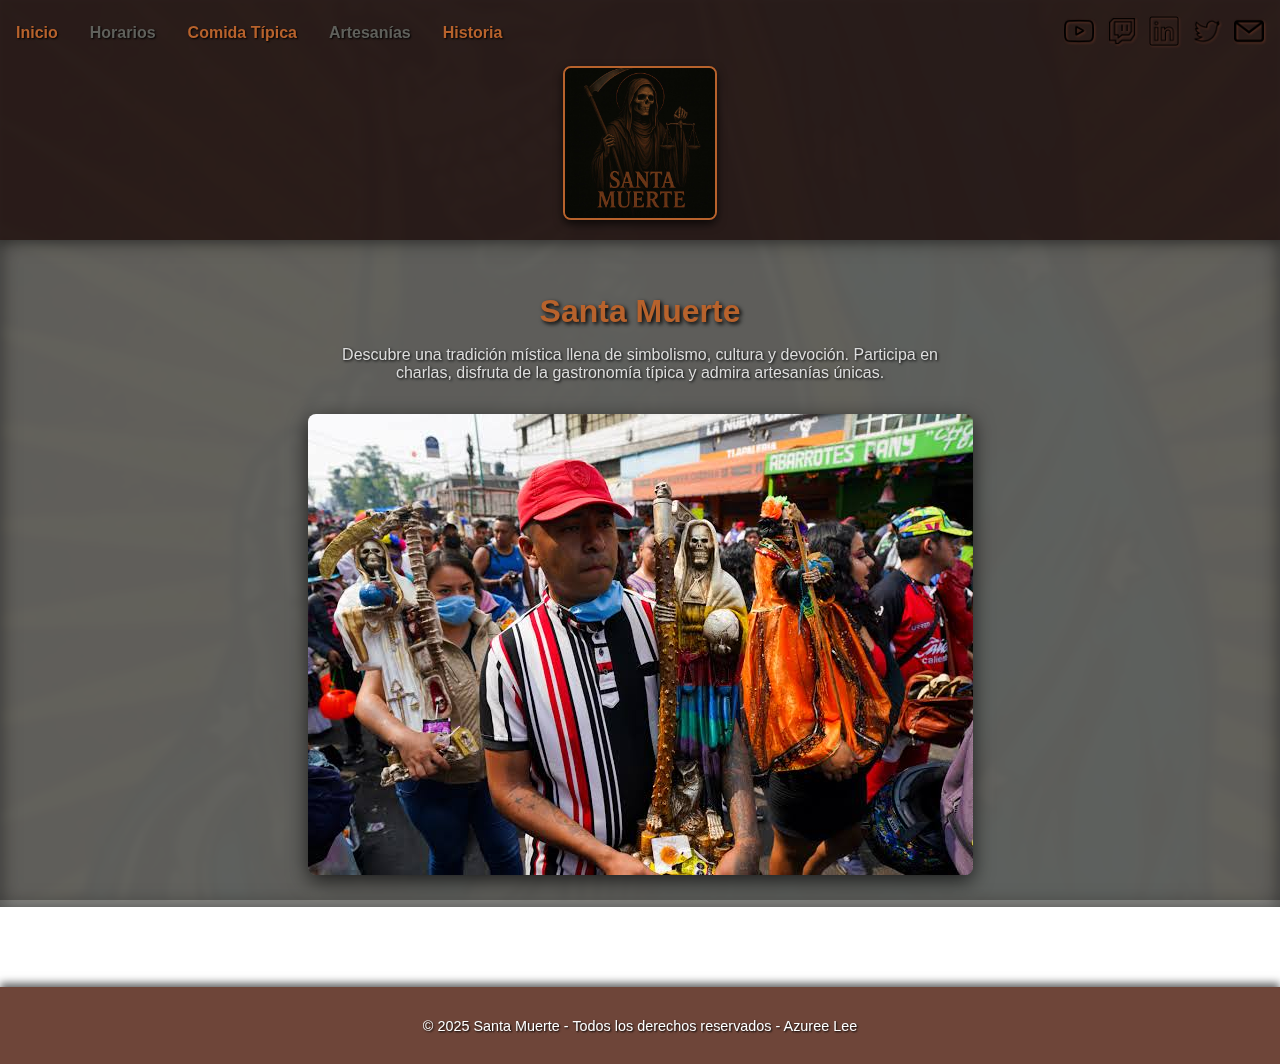
<file: index.html>
<!DOCTYPE html>
<html lang="es">
<head>
  <meta charset="UTF-8" />
  <meta name="viewport" content="width=device-width, initial-scale=1.0" />
  <title>La Santa Muerte</title>
  <link rel="stylesheet" href="styles.css" />
  <link rel="icon" href="./assets/icon.png">
</head>
<body class="body">
  <header class="header">
    <div class="header__top">
      <nav class="nav">
        <ul class="nav__list">
          <li class="nav__item"><a class="nav__link" href="index.html">Inicio</a></li>
          <li class="nav__item"><a class="nav__link" href="schedule.html">Horarios</a></li>
          <li class="nav__item"><a class="nav__link" href="food.html">Comida Típica</a></li>
          <li class="nav__item"><a class="nav__link" href="crafts.html">Artesanías</a></li>
          <li class="nav__item"><a class="nav__link" href="./pages/historia.html">Historia</a></li>
        </ul>
      </nav>
      <div class="header__socials">
        <a href="#"><img src="./assets/youtube.png" alt="Youtube"></a>
        <a href="#"><img src="./assets/twitch.png" alt="Twitch"></a>
        <a href="#"><img src="./assets/linkedin.png" alt="Linkedin"></a>
        <a href="#"><img src="./assets/twitter.png" alt="Twitter"></a>
        <a href="#"><img src="./assets/correo-electronico.png" alt="Correo"></a>
      </div>
    </div>
    <div class="header__logo">
      <img src="./assets/Logo.jpeg" alt="Santa Muerte">
    </div>
  </header>

  <main class="main">
    <section class="main__intro">
      <h1 class="main__title">Santa Muerte</h1>
      <p class="main__description">
        Descubre una tradición mística llena de simbolismo, cultura y devoción.
        Participa en charlas, disfruta de la gastronomía típica y admira artesanías únicas.
      </p>
      <img src="./assets/Celebracion.JPG" alt="Imagen del evento" class="main__image">
    </section>
  </main>

  <h1>hola, antony estuvo aqui</h1>

  <footer class="footer">
    <p class="footer__text">© 2025 Santa Muerte - Todos los derechos reservados - Azuree Lee</p>
  </footer>
</body>
</html>
</file>
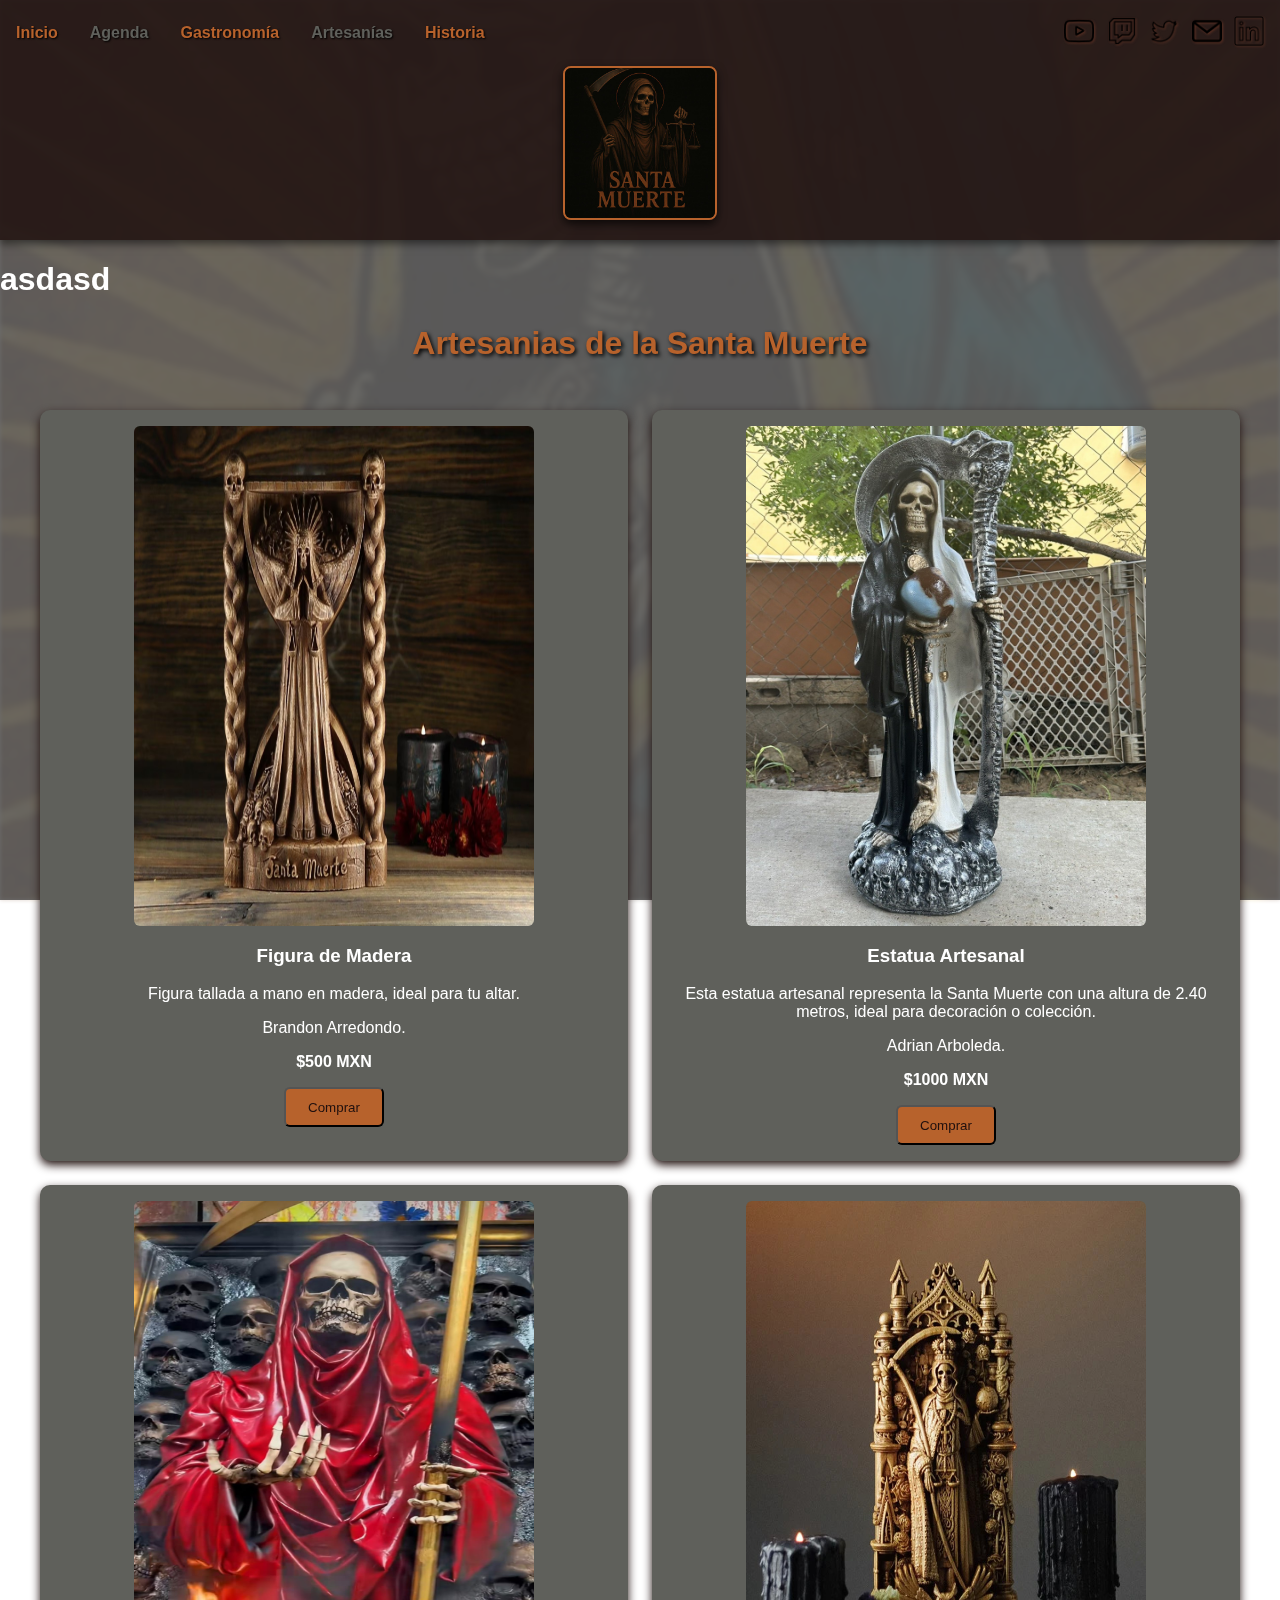
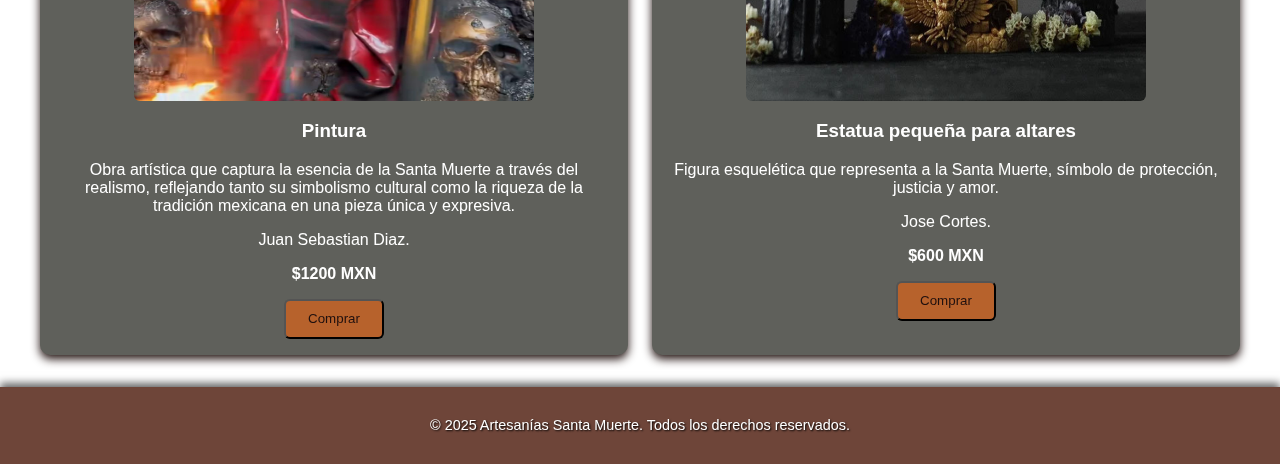
<file: pages/crafts.html>
<!DOCTYPE html>
<html lang="es">
<head>
    <meta charset="UTF-8" />
    <meta name="viewport" content="width=device-width, initial-scale=1" />
    <title>Artesanías de la Santa Muerte</title>
    <link rel="stylesheet" href="../styles.css" />
    <link rel="icon" href="../assets/icon.png" />
</head>
<body>
<header class="header">
    <div class="header__top">
      <nav>
        <ul class="nav__list">
          <li class="nav__item"><a href="../index.html" class="nav__link">Inicio</a></li>
          <li class="nav__item"><a href="schedule.html" class="nav__link">Agenda</a></li>
          <li class="nav__item"><a href="food.html" class="nav__link">Gastronomía</a></li>
          <li class="nav__item"><a href="./crafts.html" class="nav__link">Artesanías</a></li>
          <li class="nav__item"><a href="./historia.html" class="nav__link">Historia</a></li>
        </ul>
      </nav>
      <div class="header__socials">
        <a href="#"><img src="../assets/youtube.png" alt="YouTube" /></a>
        <a href="#"><img src="../assets/twitch.png" alt="Twitch" /></a>
        <a href="#"><img src="../assets/twitter.png" alt="Twitter" /></a>
        <a href="#"><img src="../assets/correo-electronico.png" alt="Email" /></a>
        <a href="#"><img src="../assets/linkedin.png" alt="LinkedIn" /></a>
      </div>
    </div>
    <div class="header__logo">
      <img src="../assets/Logo.jpeg" alt="Logo del evento" />
    </div>
</header>

<main>
  <h1>asdasd</h1>
  <h2 class="main__title">Artesanias de la Santa Muerte</h2>
  <section class="gallery">

    <div class="item">
      <img src="../assets/1.jpeg" alt="Figura de Santa Muerte tallada en madera" />
      <h3>Figura de Madera</h3>
      <p>Figura tallada a mano en madera, ideal para tu altar.</p>
      <p>Brandon Arredondo.</p>
      <p><strong>$500 MXN</strong></p>
      <button type="button">Comprar</button>
    </div>
    <div class="item">
      <img src="../assets/estatua.jpg" alt="Estatua artesanal de Santa Muerte" />
      <h3>Estatua Artesanal</h3>
      <p>Esta estatua artesanal representa la Santa Muerte con una altura de 2.40 metros, ideal para decoración o colección.</p>
      <p>Adrian Arboleda.</p>
      <p><strong>$1000 MXN</strong></p>
      <button type="button">Comprar</button>
    </div>
    <div class="item">
      <img src="../assets/pintura.jpeg" alt="Pintura de la Santa Muerte" />
      <h3>Pintura </h3>
      <p>Obra artística que captura la esencia de la Santa Muerte a través del realismo, reflejando tanto su simbolismo cultural como la riqueza de la tradición mexicana en una pieza única y expresiva.</p>
      <p>Juan Sebastian Diaz.</p>
      <p><strong>$1200 MXN</strong></p> 
      <button type="button">Comprar</button>
    </div>
    <div class="item">  
      <img src="../assets/2.jpeg" alt="Estatuilla" />
      <h3>Estatua pequeña para altares</h3>
      <p>Figura esquelética que representa a la Santa Muerte, símbolo de protección, justicia y amor.</p>
      <p>Jose Cortes.</p>
      <p><strong>$600 MXN</strong></p> 
      <button type="button">Comprar</button>
    </div>
  </section>
</main>

<footer class="footer">
  <p class="footer__text">© 2025 Artesanías Santa Muerte. Todos los derechos reservados.</p>
</footer>

</body>
</html>
</file>
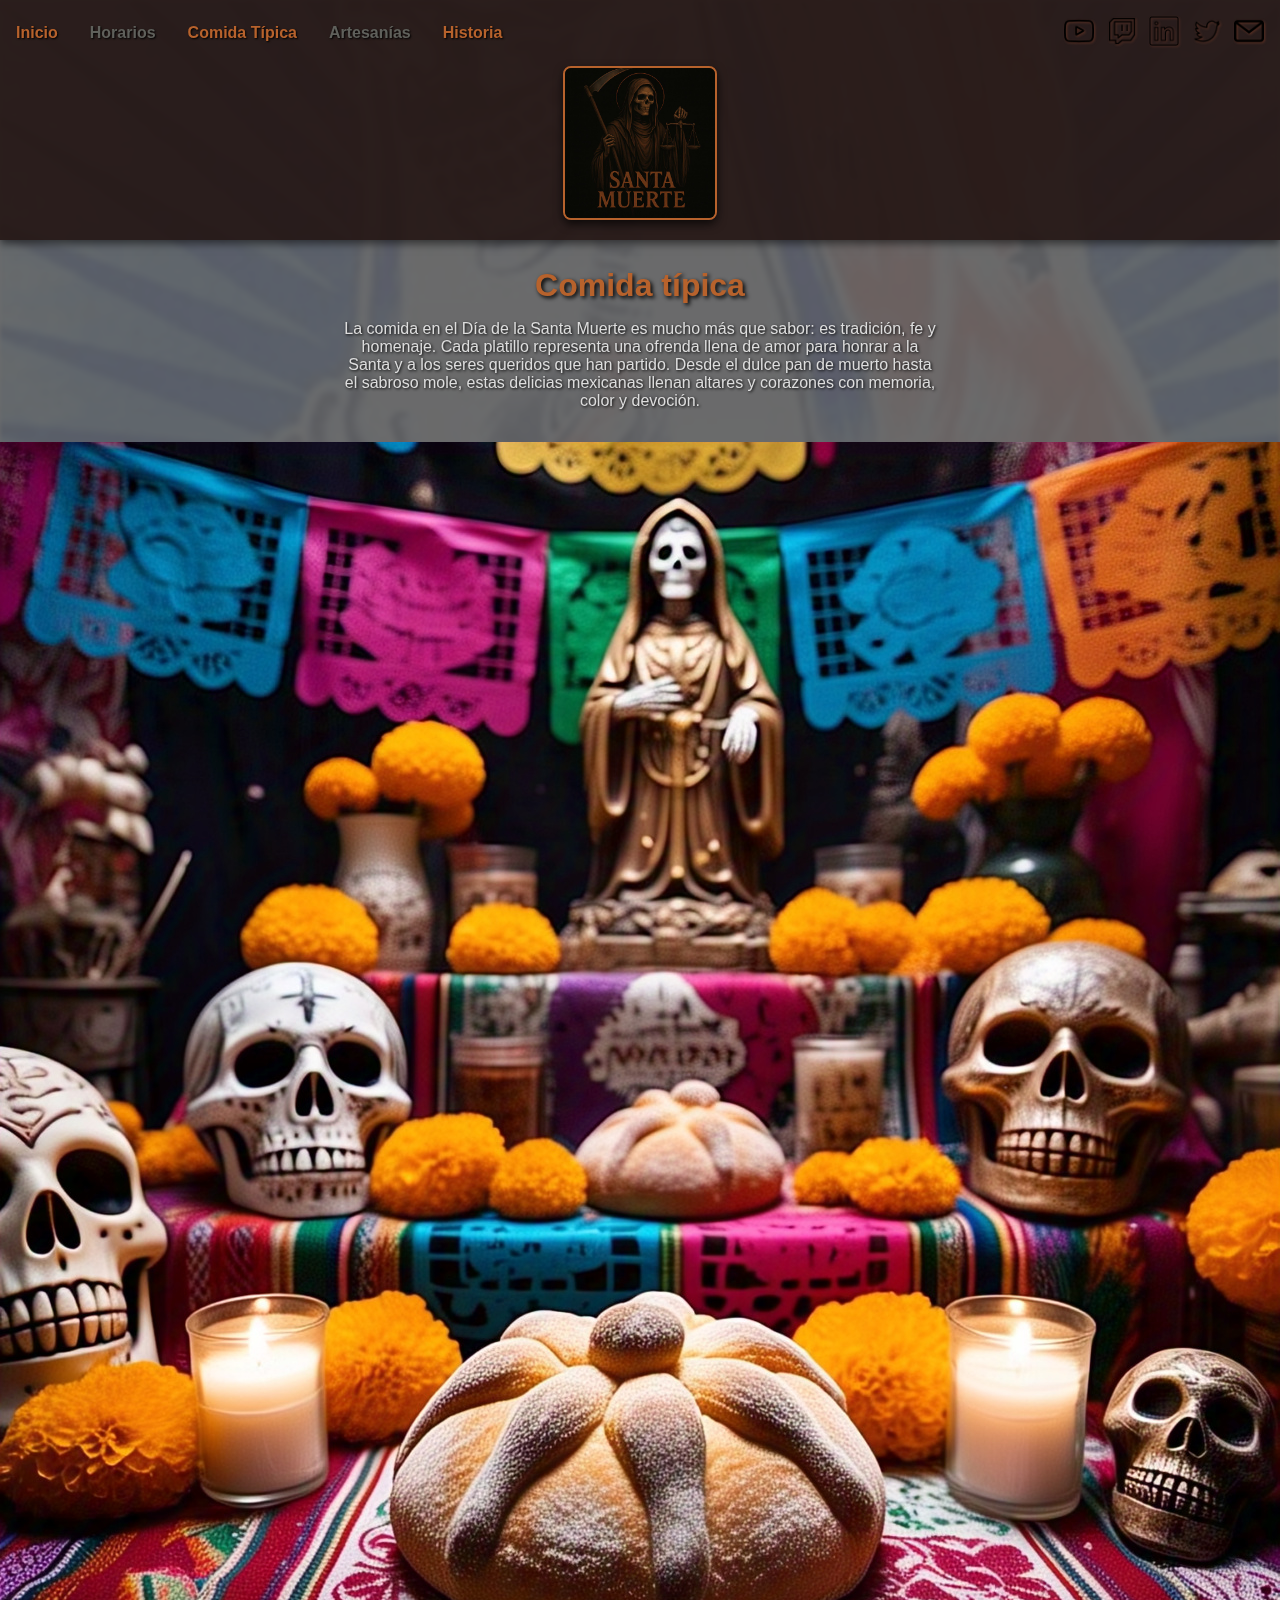
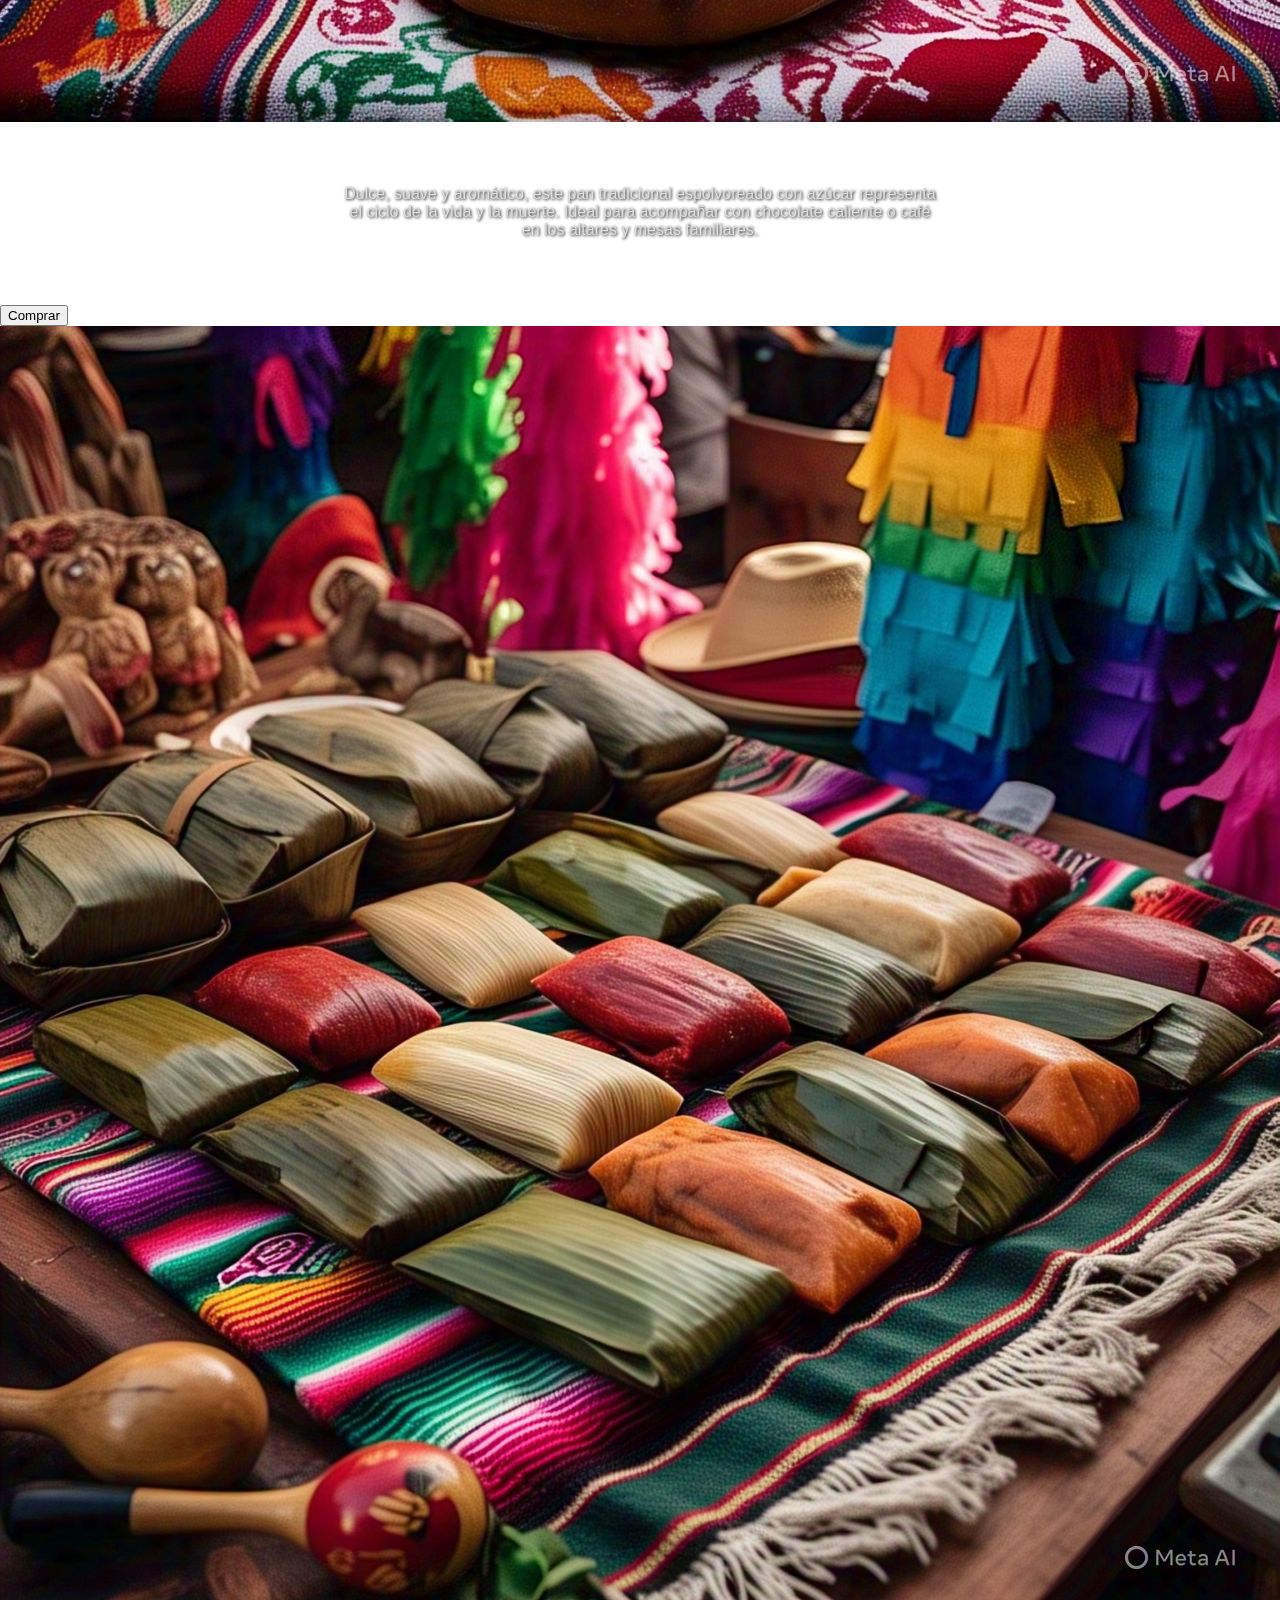
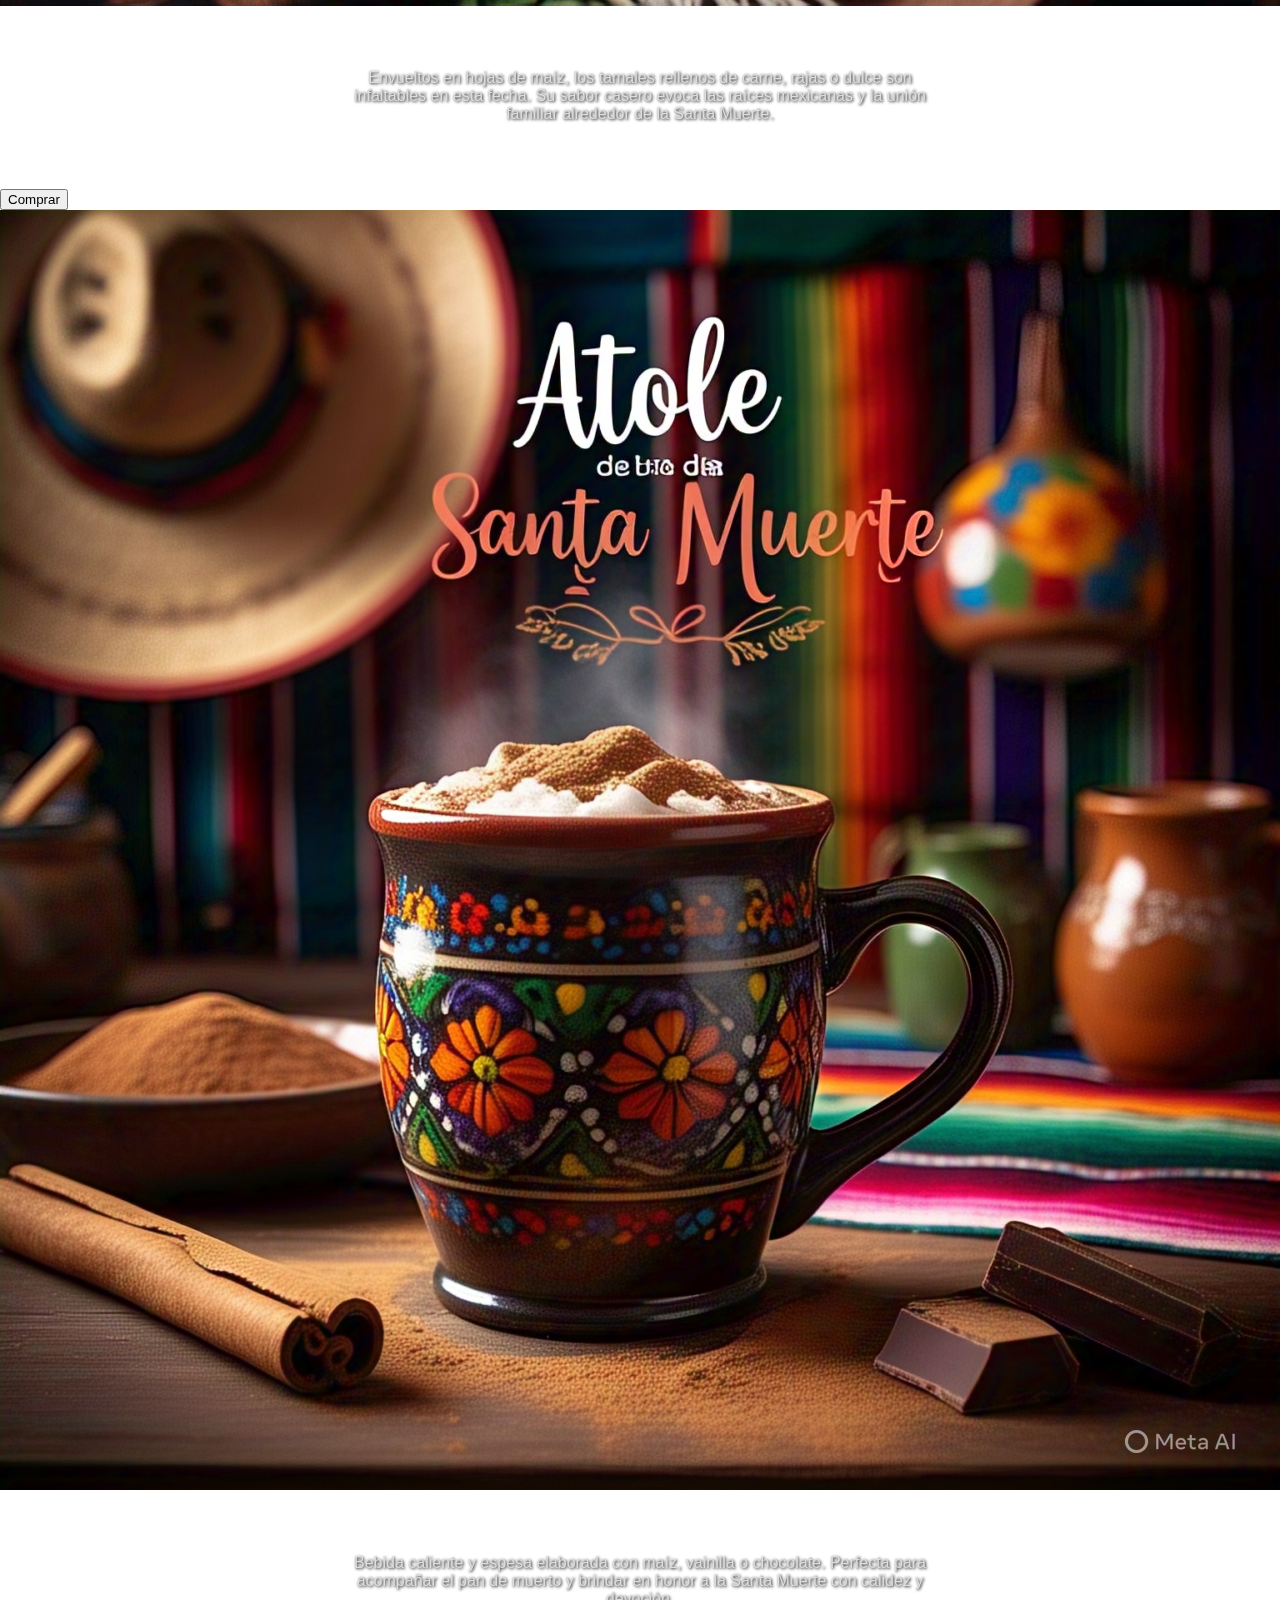
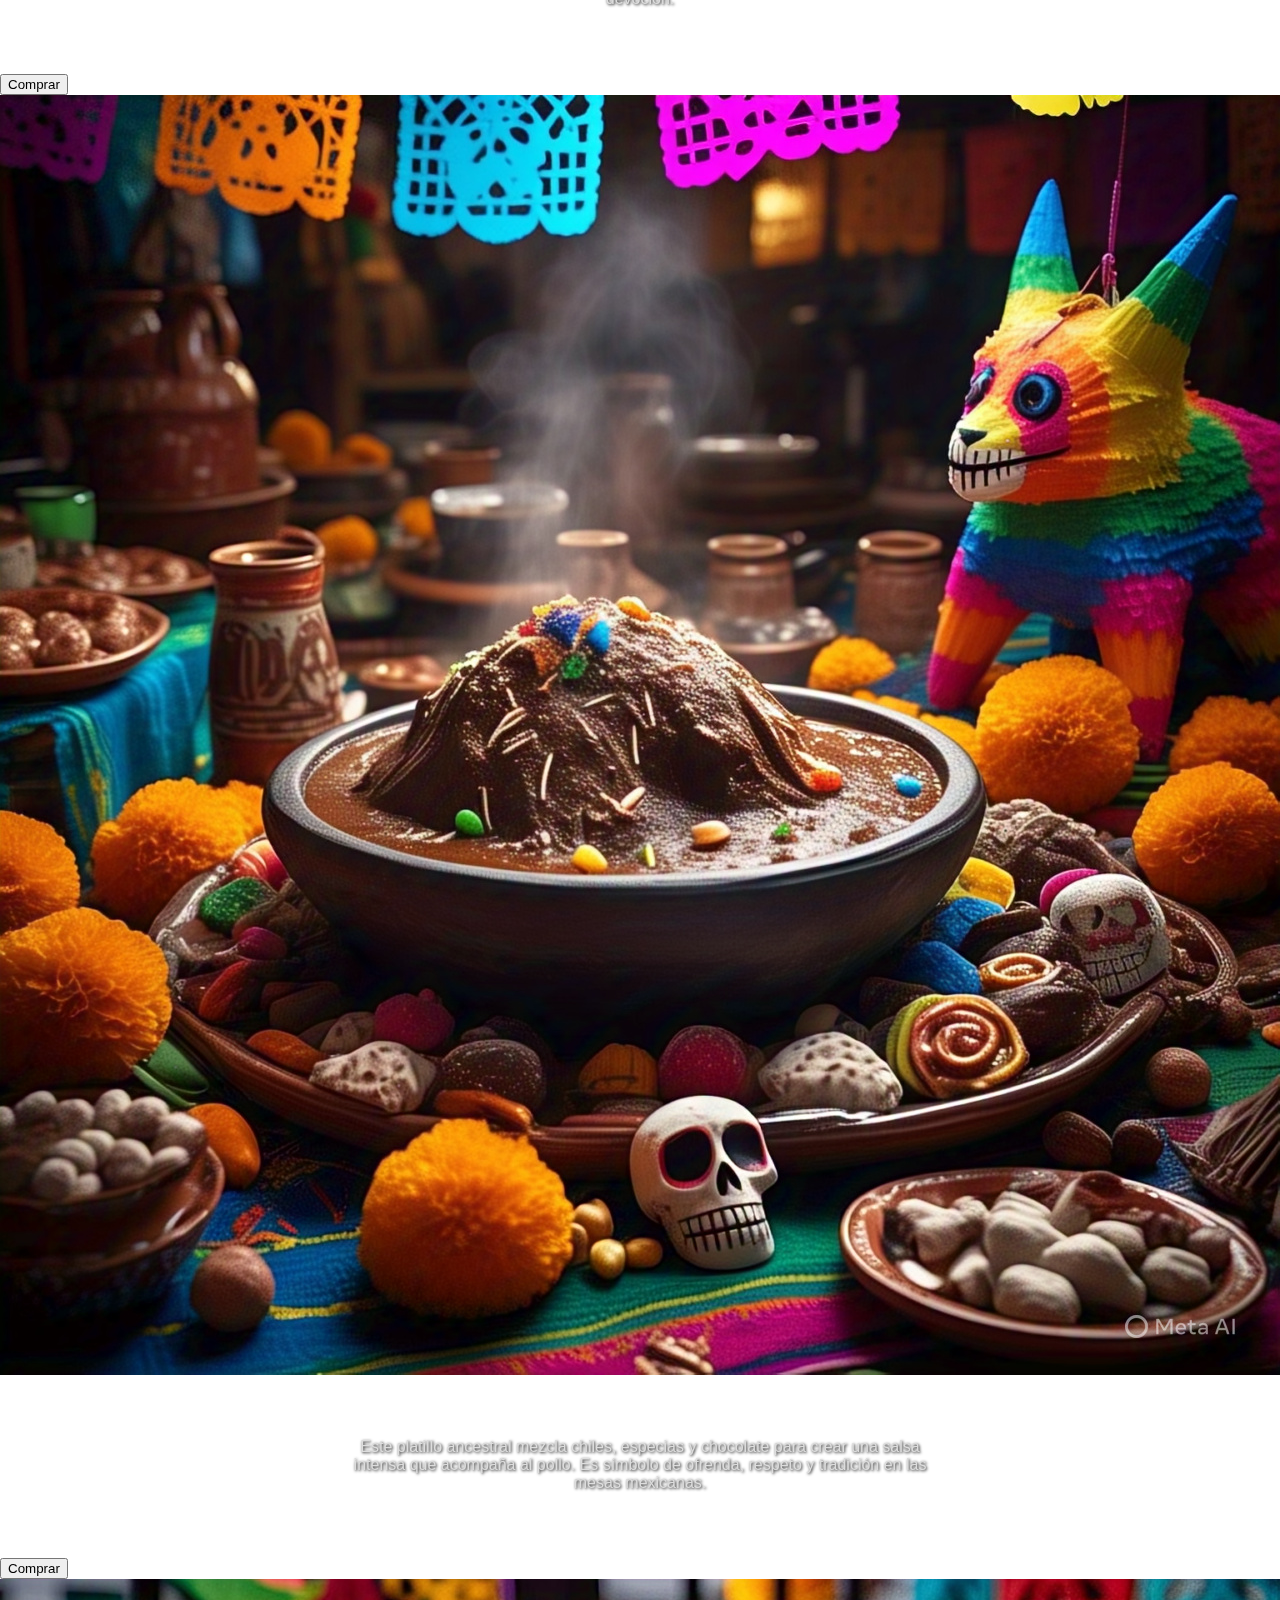
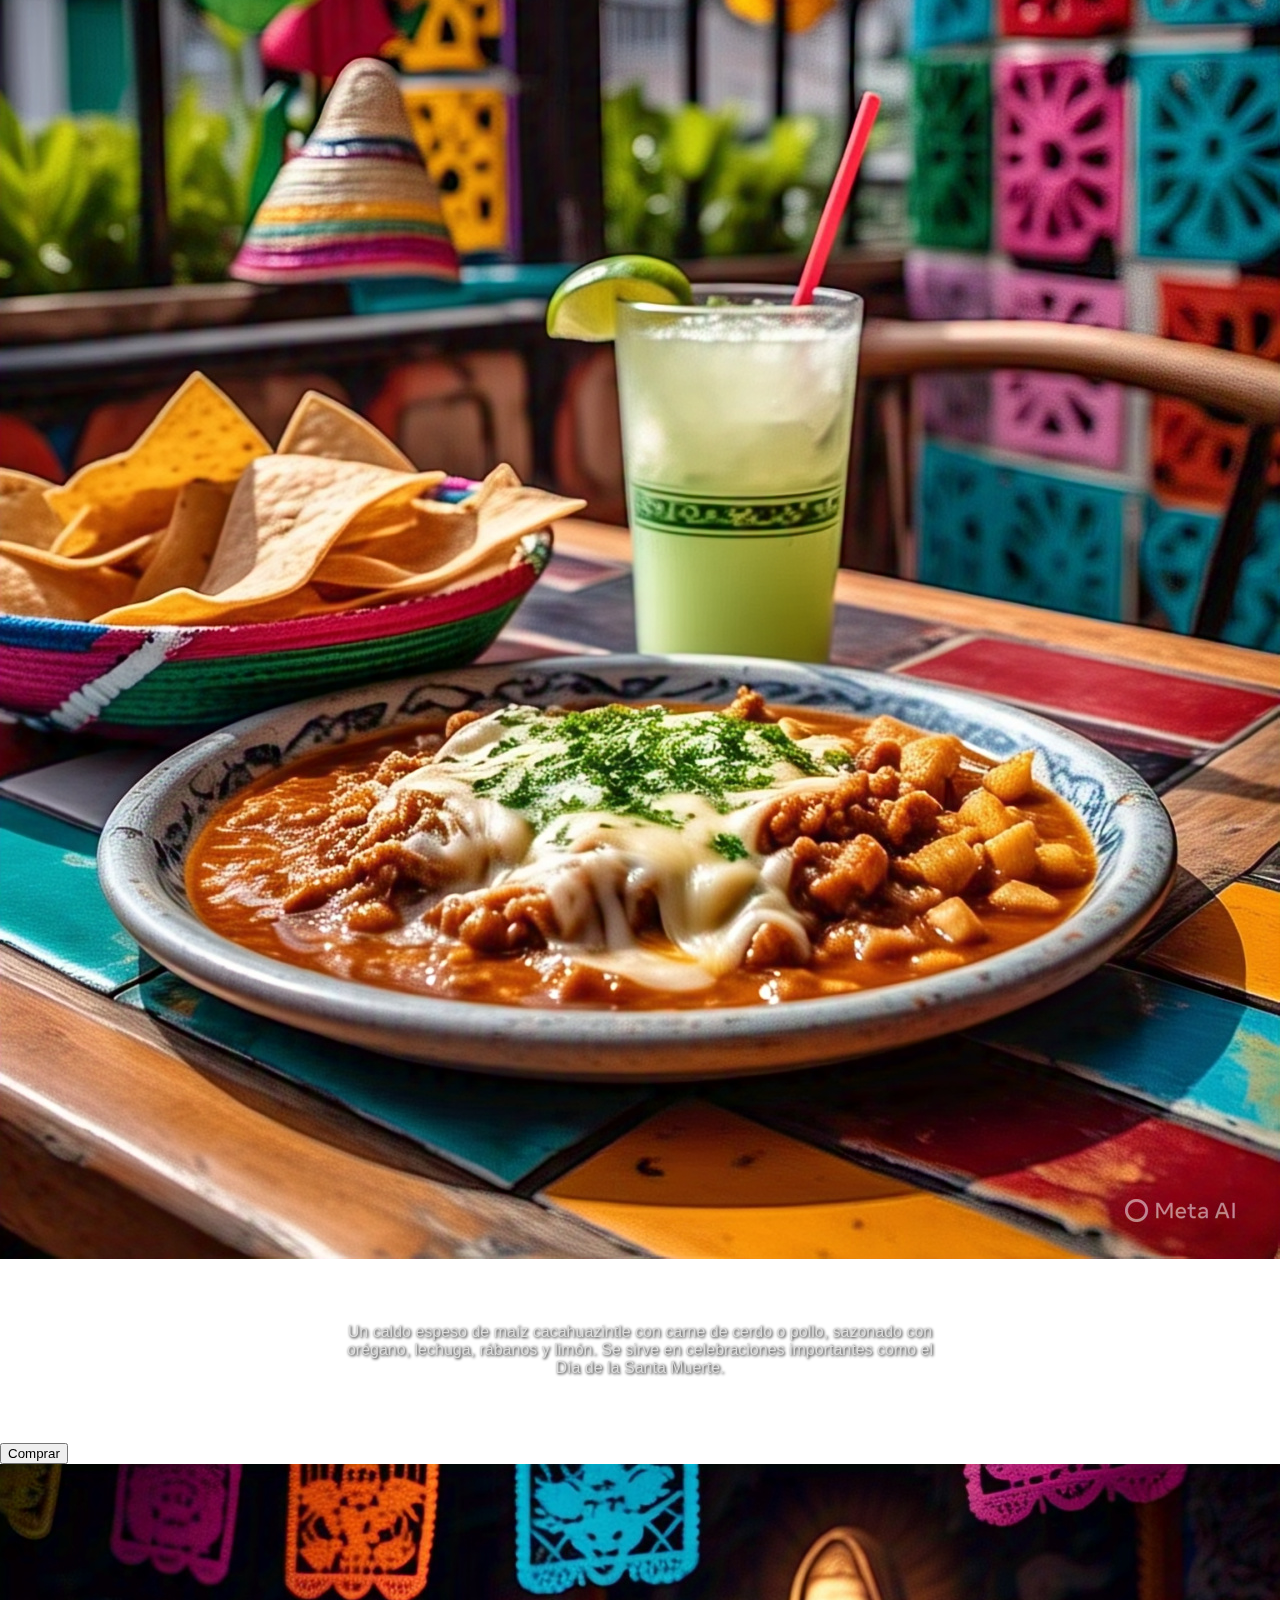
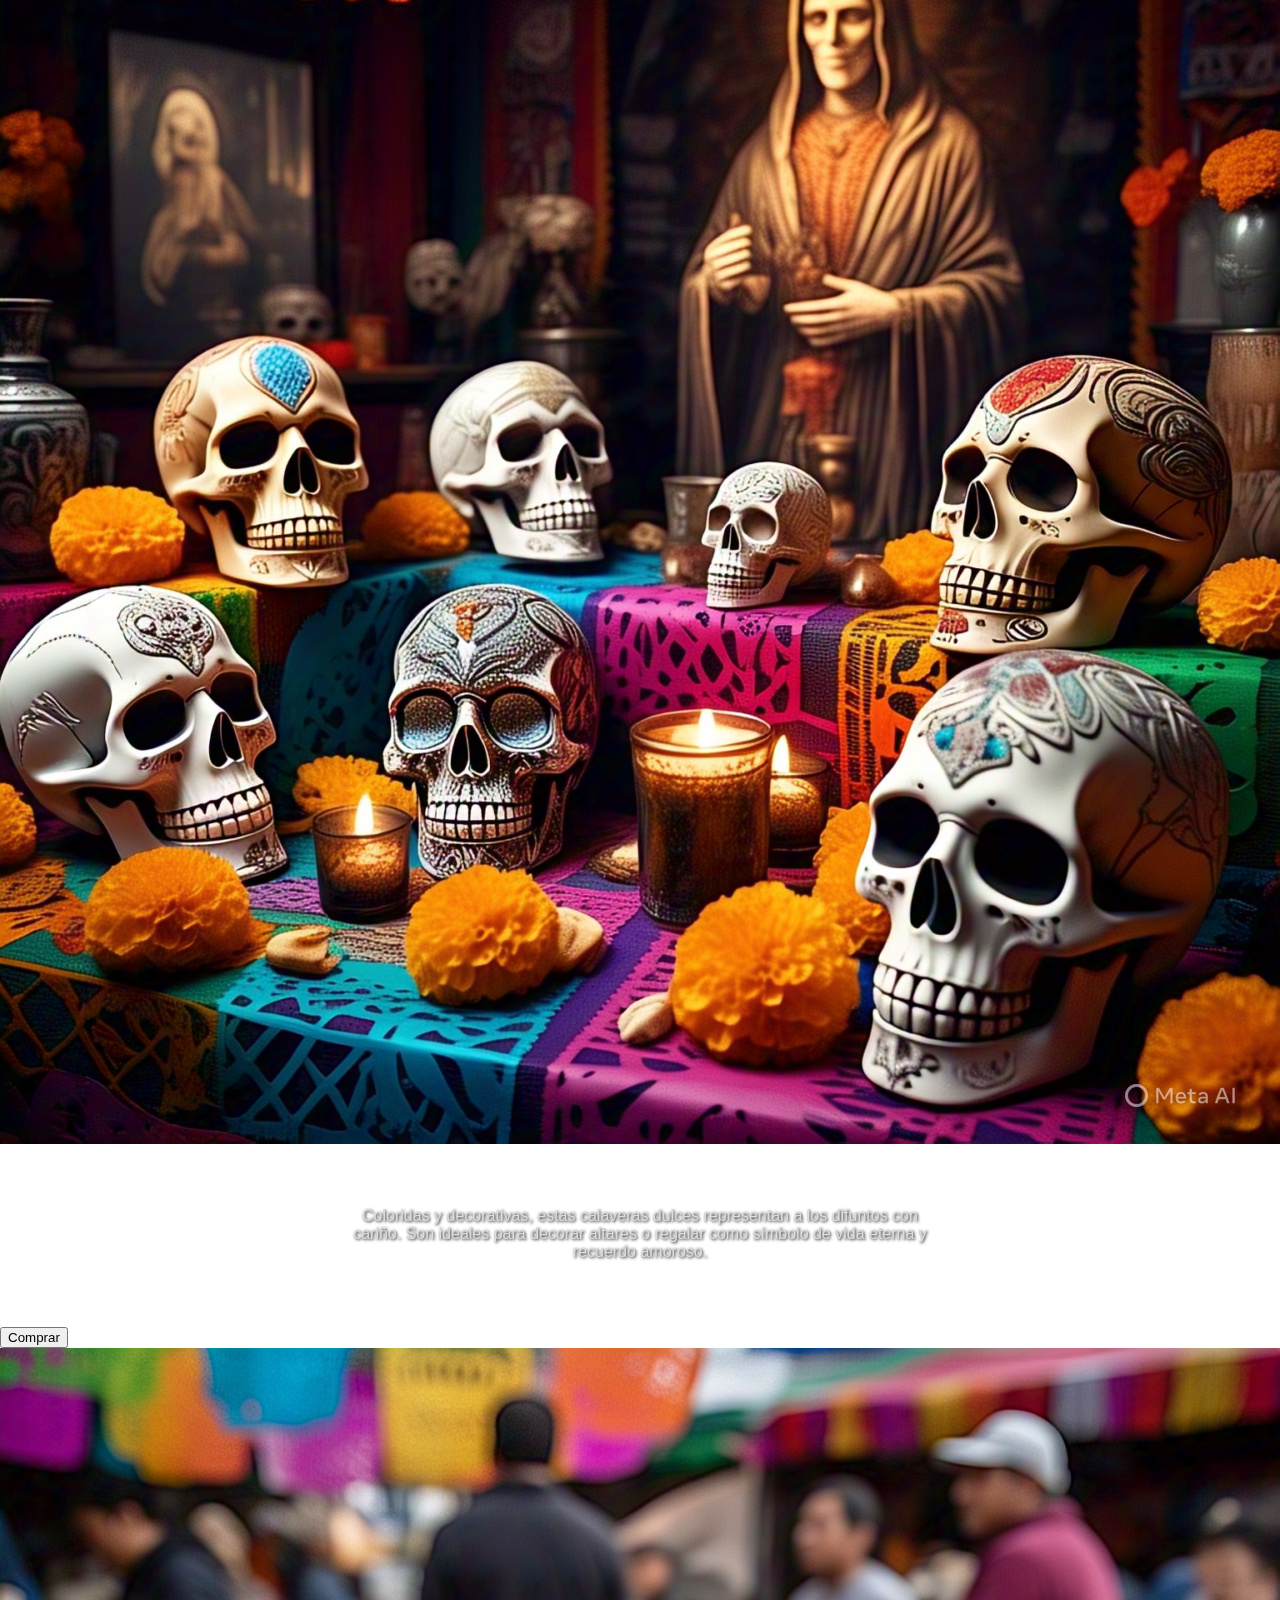
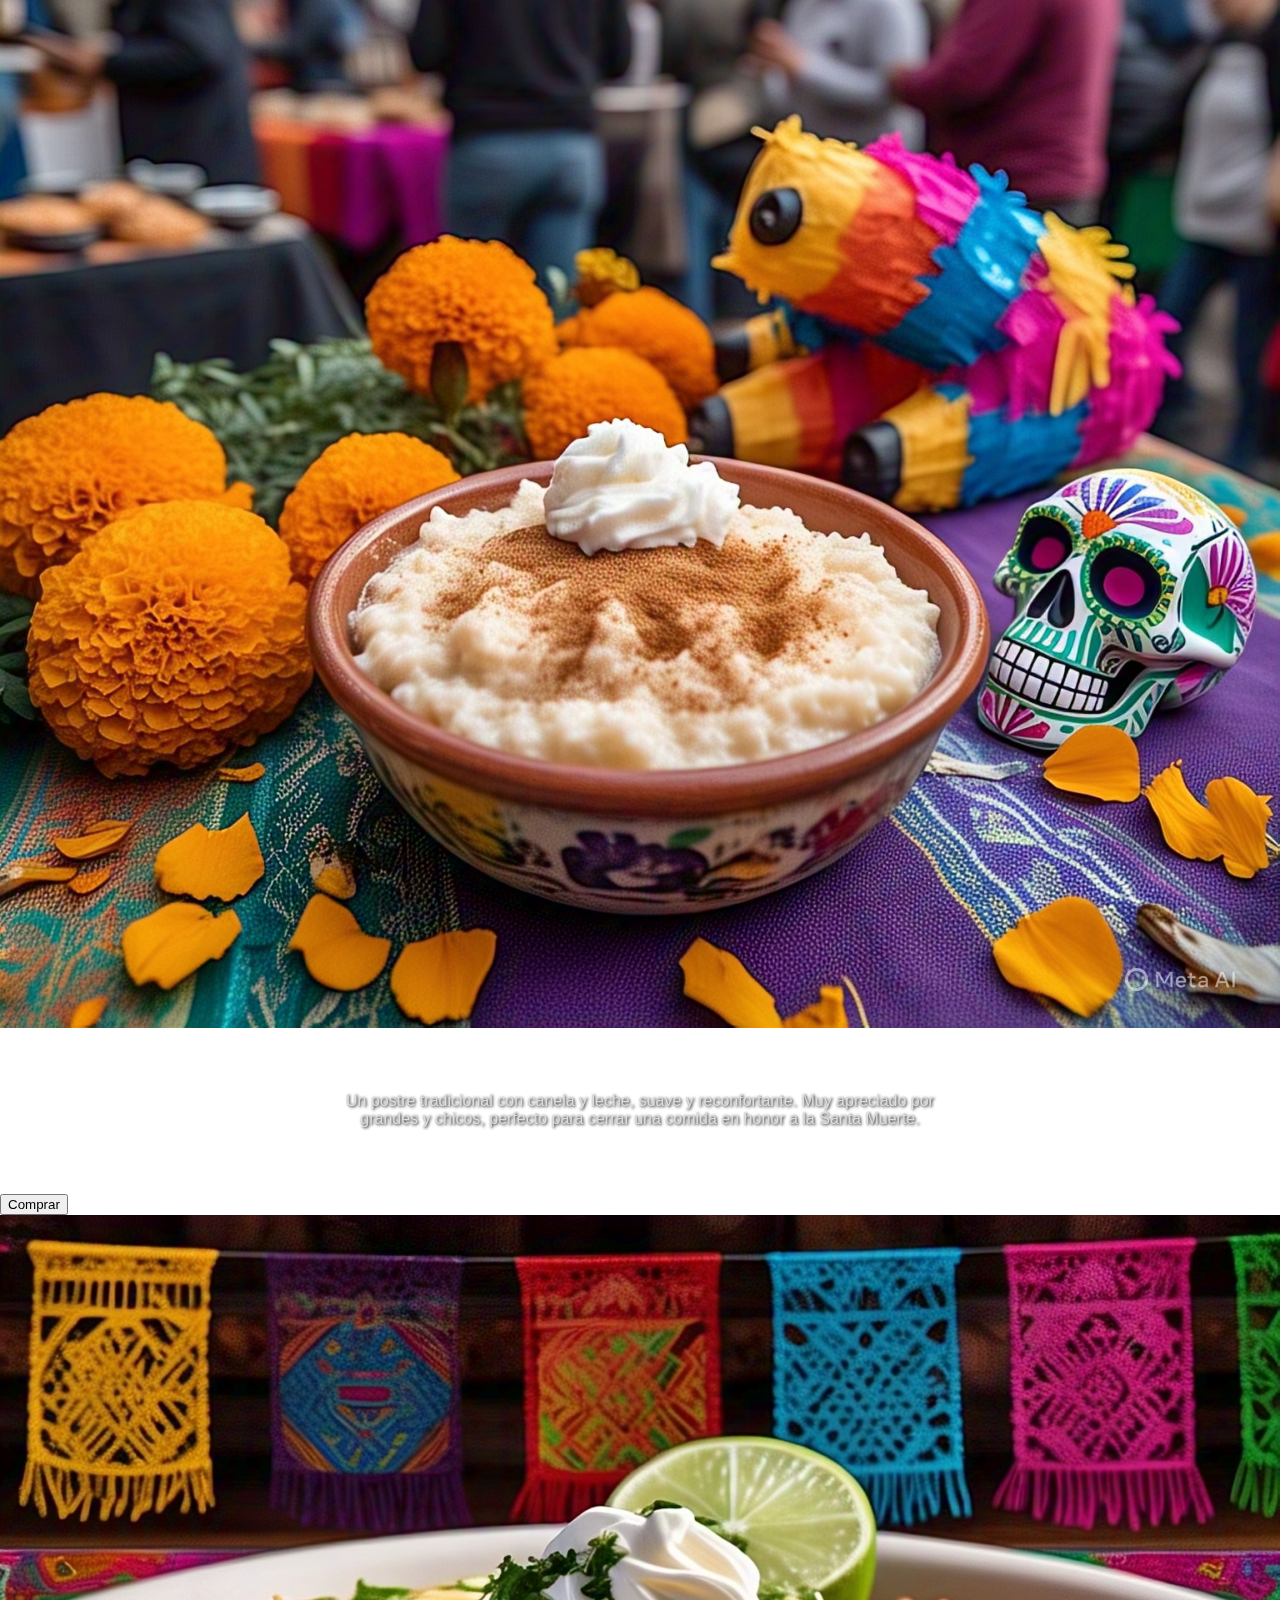
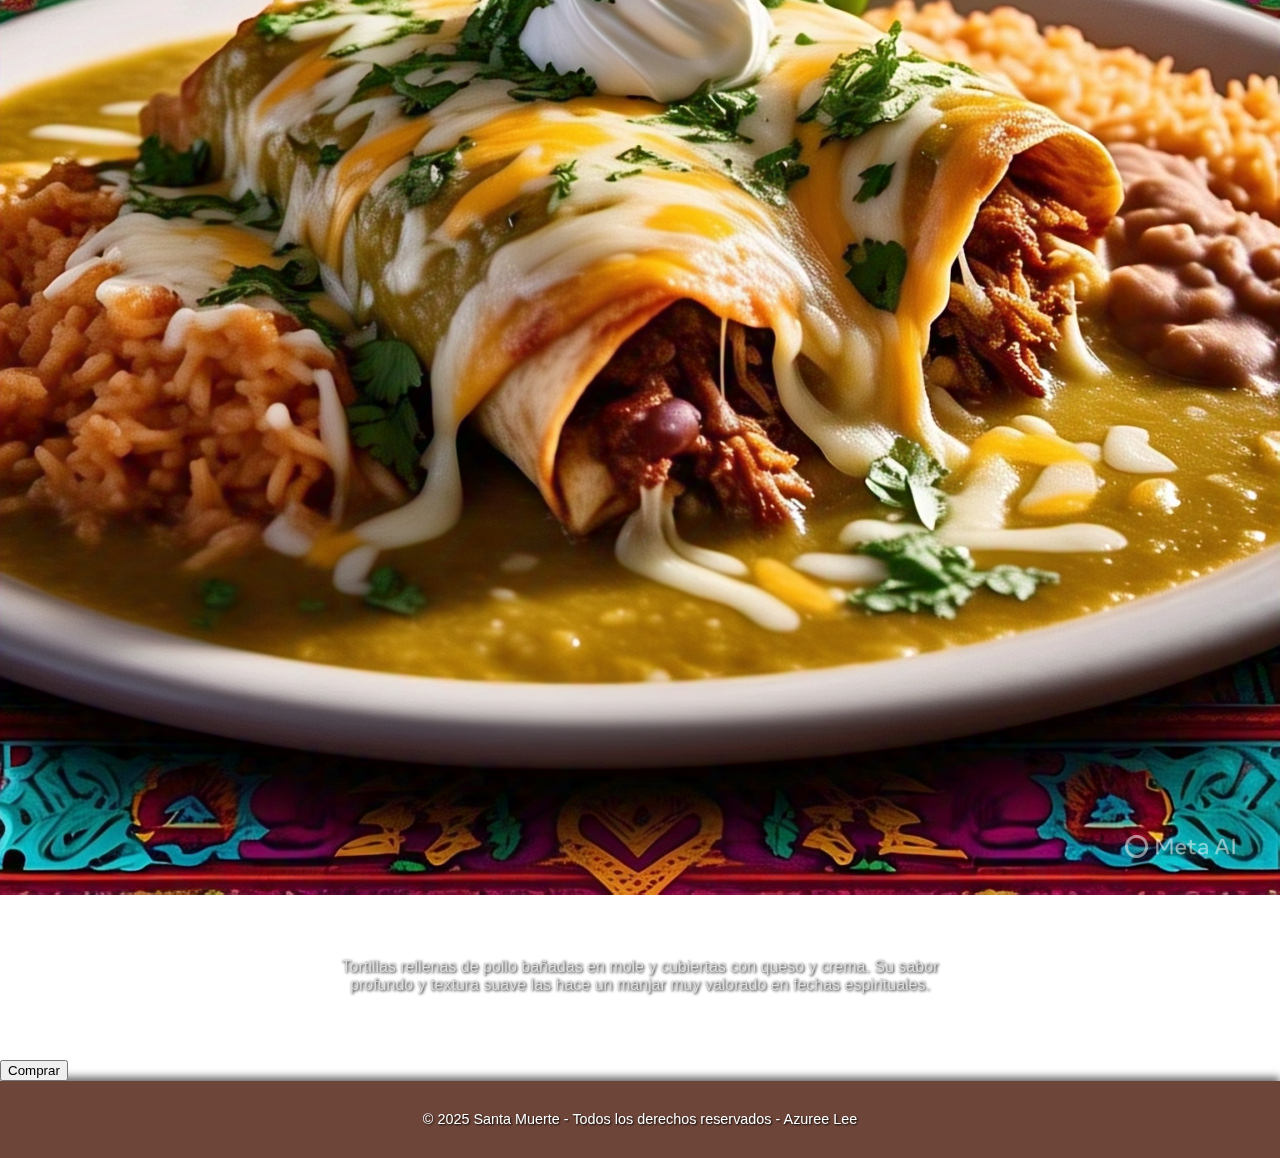
<file: pages/food.html>
<!DOCTYPE html>
<html lang="es">
  <head>
    <meta charset="UTF-8" />
    <meta name="viewport" content="width=device-width, initial-scale=1.0" />
    <title>Comida Típica</title>
    <link rel="stylesheet" href="../styles.css" />
    <link rel="icon" href="../assets/icon.png" />
  </head>
  <body class="body">
    <header class="header">
      <div class="header__top">
        <nav class="nav">
          <ul class="nav__list">
            <li class="nav__item"><a class="nav__link" href="../index.html">Inicio</a></li>
            <li class="nav__item"><a class="nav__link" href="./schedule.html">Horarios</a></li>
            <li class="nav__item"><a class="nav__link" href="./food.html">Comida Típica</a></li>
            <li class="nav__item"><a class="nav__link" href="./crafts.html">Artesanías</a></li>
            <li class="nav__item"><a class="nav__link" href="./historia.html">Historia</a></li>
          </ul>
        </nav>
        <div class="header__socials">
          <a href="#"><img src="../assets/youtube.png" alt="Youtube" /></a>
          <a href="#"><img src="../assets/twitch.png" alt="Twitch" /></a>
          <a href="#"><img src="../assets/linkedin.png" alt="Linkedin" /></a>
          <a href="#"><img src="../assets/twitter.png" alt="Twitter" /></a>
          <a href="#"><img src="../assets/correo-electronico.png" alt="Correo" /></a>
        </div>
      </div>
      <div class="header__logo">
        <img src="../assets/Logo.jpeg" alt="Santa Muerte" />
      </div>
    </header>

    <main>
        <h2 class="main__title">Comida típica</h2>
        <p class="main__description">La comida en el Día de la Santa Muerte es mucho más que sabor: es tradición, fe y homenaje. Cada platillo representa una ofrenda llena de amor para honrar a la Santa y a los seres queridos que han partido. Desde el dulce pan de muerto hasta el sabroso mole, estas delicias mexicanas llenan altares y corazones con memoria, color y devoción.</p>
        
        <section class="food">
            <div class="food_card">
                <img class="card_img" src="../assets/img_food/pan_de_muerto.jpeg" alt="imagen Pan de muerto del dia de la santa muerte">
                <h3>Pan de muerto</h3>
                <p class="main__description --item">Dulce, suave y aromático, este pan tradicional espolvoreado con azúcar representa el ciclo de la vida y la muerte. Ideal para acompañar con chocolate caliente o café en los altares y mesas familiares.</p>
                <p class="main_precio" >$20 MXN</p>
                <button class="main_boton">Comprar</button>
            </div>
            <div class="food_card">
                <img class="card_img" src="../assets/img_food/tamales.jpeg" alt="imagen de Tamales del dia de la santa muerte">
                <h3>Tamales</h3>
                <p class="main__description --item">Envueltos en hojas de maíz, los tamales rellenos de carne, rajas o dulce son infaltables en esta fecha. Su sabor casero evoca las raíces mexicanas y la unión familiar alrededor de la Santa Muerte.</p>
                <p class="main_precio" >$10 MXN</p>
                <button class="main_boton" >Comprar</button>
            </div>
            <div class="food_card">
                <img class="card_img" src="../assets/img_food/atole.jpeg" alt="imagen de Atole del dia de la santa muerte">
                <h3>Atole</h3>
                <p class="main__description --item">Bebida caliente y espesa elaborada con maíz, vainilla o chocolate. Perfecta para acompañar el pan de muerto y brindar en honor a la Santa Muerte con calidez y devoción.</p>
                <p class="main_precio" >$15 MXN</p>
                <button class="main_boton">Comprar</button>
            </div>
            <div class="food_card">
                <img class="card_img" src="../assets/img_food/mole.jpeg" alt="imagen del Mole del dia de la santa muerte">
                <h3>Mole</h3>
                <p class="main__description --item">Este platillo ancestral mezcla chiles, especias y chocolate para crear una salsa intensa que acompaña al pollo. Es símbolo de ofrenda, respeto y tradición en las mesas mexicanas.</p>
                <p class="main_precio" >$140 MXN</p>
                <button class="main_boton" >Comprar</button>
            </div>
            <div class="food_card">
                <img class="card_img" src="../assets/img_food/pazole.jpeg" alt="imagen de Pazole del dia de la santa muerte">
                <h3>Pozole</h3>
                <p class="main__description --item">Un caldo espeso de maíz cacahuazintle con carne de cerdo o pollo, sazonado con orégano, lechuga, rábanos y limón. Se sirve en celebraciones importantes como el Día de la Santa Muerte.</p>
                <p class="main_precio" >$140 MXN</p>
                <button class="main_boton">Comprar</button>
            </div>
            <div class="food_card">
                <img class="card_img" src="../assets/img_food/calaveritas_azucar.jpeg" alt="imagen de Calaveritas de azucar del dia de la santa muerte">
                <h3>Calaveritas de azúcar</h3>
                <p class="main__description --item">Coloridas y decorativas, estas calaveras dulces representan a los difuntos con cariño. Son ideales para decorar altares o regalar como símbolo de vida eterna y recuerdo amoroso.</p>
                <p class="main_precio" >$20 MXN</p>
                <button class="main_boton" >Comprar</button>
            </div>
            <div class="food_card">
                <img class="card_img" src="../assets/img_food/arroz_con_leche.jpeg" alt="imagen de Arroz con leche del dia de la santa muerte">
                <h3>Arroz con leche</h3>
                <p class="main__description --item">Un postre tradicional con canela y leche, suave y reconfortante. Muy apreciado por grandes y chicos, perfecto para cerrar una comida en honor a la Santa Muerte.</p>
                <p class="main_precio" >$15 MXN</p>
                <button class="main_boton">Comprar</button>
            </div>
            <div class="food_card">
                <img class="card_img" src="../assets/img_food/enmoladas.jpeg" alt="imagen de las Enmoladas del dia de la santa muerte">
                <h3>Enmoladas</h3>
                <p class="main__description --item">Tortillas rellenas de pollo bañadas en mole y cubiertas con queso y crema. Su sabor profundo y textura suave las hace un manjar muy valorado en fechas espirituales.</p>
                <p class="main_precio" >$120 MXN</p>
                <button class="main_boton" >Comprar</button>
            </div>
        </section>
    </main>

    <footer class="footer">
      <p class="footer__text">© 2025 Santa Muerte - Todos los derechos reservados - Azuree Lee</p>
    </footer>
  </body>
</html>
</file>
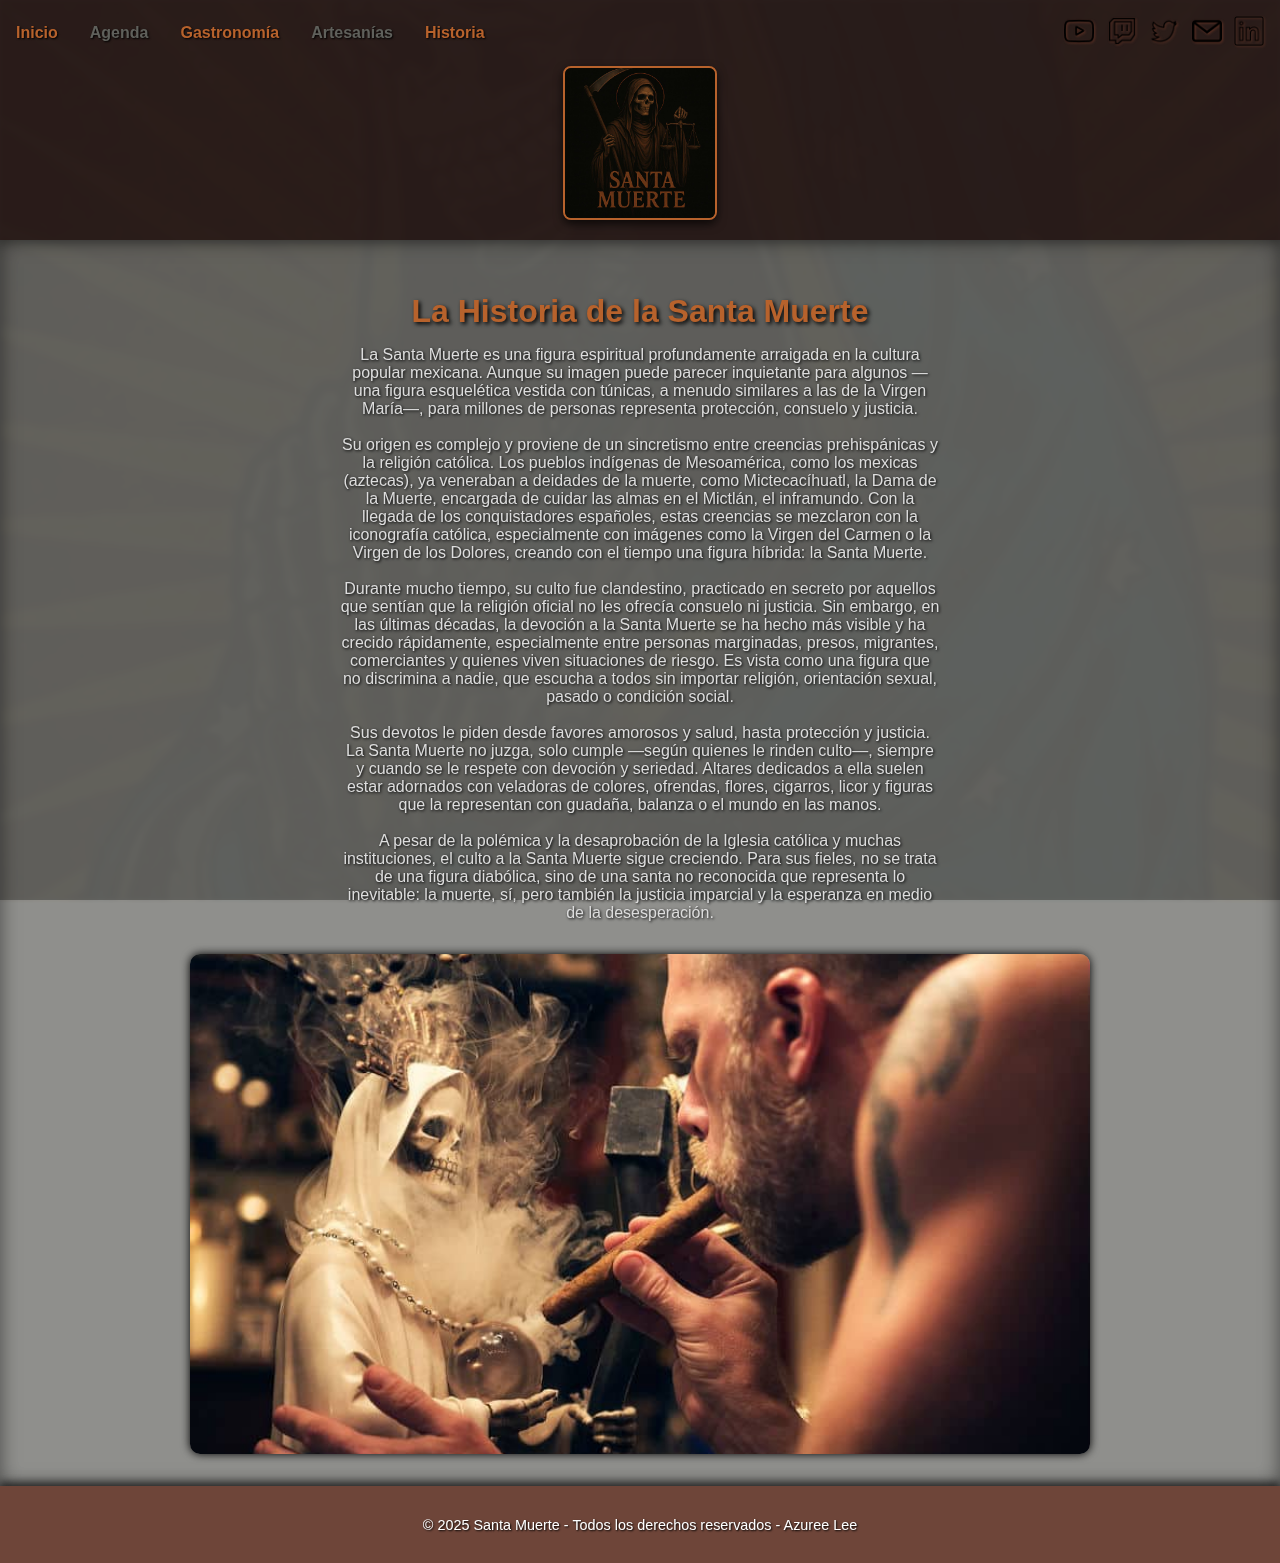
<file: pages/historia.html>
<!DOCTYPE html>
<html lang="es">
<head>
  <meta charset="UTF-8" />
  <meta name="viewport" content="width=device-width, initial-scale=1.0" />
  <title>Historia de la Santa Muerte</title>
  <link rel="stylesheet" href="../styles.css" />
  <link rel="icon" href="../assets/icon.png">
</head>
<body>
  <header class="header">
    <div class="header__top">
      <nav>
        <ul class="nav__list">
          <li class="nav__item"><a href="../index.html" class="nav__link">Inicio</a></li>
          <li class="nav__item"><a href="schedule.html" class="nav__link">Agenda</a></li>
          <li class="nav__item"><a href="food.html" class="nav__link">Gastronomía</a></li>
          <li class="nav__item"><a href="crafts.html" class="nav__link">Artesanías</a></li>
          <li class="nav__item"><a href="./historia.html" class="nav__link">Historia</a></li>
        </ul>
      </nav>
      <div class="header__socials">
        <a href="#"><img src="../assets/youtube.png" alt="YouTube" /></a>
        <a href="#"><img src="../assets/twitch.png" alt="Twitch" /></a>
        <a href="#"><img src="../assets/twitter.png" alt="Twitter" /></a>
        <a href="#"><img src="../assets/correo-electronico.png" alt="Email" /></a>
        <a href="#"><img src="../assets/linkedin.png" alt="LinkedIn" /></a>
      </div>
    </div>
    <div class="header__logo">
      <img src="../assets/Logo.jpeg" alt="Logo del evento" />
    </div>
  </header>

  <main class="main">
    <h1 class="main__title">La Historia de la Santa Muerte</h1>
    <p class="main__description">
      La Santa Muerte es una figura espiritual profundamente arraigada en la cultura popular mexicana. Aunque su imagen puede parecer inquietante para algunos —una figura esquelética vestida con túnicas, a menudo similares a las de la Virgen María—, para millones de personas representa protección, consuelo y justicia. <br><br>

        Su origen es complejo y proviene de un sincretismo entre creencias prehispánicas y la religión católica. Los pueblos indígenas de Mesoamérica, como los mexicas (aztecas), ya veneraban a deidades de la muerte, como Mictecacíhuatl, la Dama de la Muerte, encargada de cuidar las almas en el Mictlán, el inframundo. Con la llegada de los conquistadores españoles, estas creencias se mezclaron con la iconografía católica, especialmente con imágenes como la Virgen del Carmen o la Virgen de los Dolores, creando con el tiempo una figura híbrida: la Santa Muerte. <br><br>

        Durante mucho tiempo, su culto fue clandestino, practicado en secreto por aquellos que sentían que la religión oficial no les ofrecía consuelo ni justicia. Sin embargo, en las últimas décadas, la devoción a la Santa Muerte se ha hecho más visible y ha crecido rápidamente, especialmente entre personas marginadas, presos, migrantes, comerciantes y quienes viven situaciones de riesgo. Es vista como una figura que no discrimina a nadie, que escucha a todos sin importar religión, orientación sexual, pasado o condición social. <br><br>

        Sus devotos le piden desde favores amorosos y salud, hasta protección y justicia. La Santa Muerte no juzga, solo cumple —según quienes le rinden culto—, siempre y cuando se le respete con devoción y seriedad. Altares dedicados a ella suelen estar adornados con veladoras de colores, ofrendas, flores, cigarros, licor y figuras que la representan con guadaña, balanza o el mundo en las manos. <br><br>

        A pesar de la polémica y la desaprobación de la Iglesia católica y muchas instituciones, el culto a la Santa Muerte sigue creciendo. Para sus fieles, no se trata de una figura diabólica, sino de una santa no reconocida que representa lo inevitable: la muerte, sí, pero también la justicia imparcial y la esperanza en medio de la desesperación.
    </p>

    <div class="carousel">
      <div class="carousel__slides">
        <div class="carousel__slide">
          <img src="../assets/historia1.jpg" alt="Santa Muerte 1" />
        </div>
        <div class="carousel__slide">
          <img src="../assets/historia2.png" alt="Santa Muerte 2" />
        </div>
        <div class="carousel__slide">
          <img src="../assets/historia3.png" alt="Santa Muerte 3" />
        </div>
      </div>
    </div>
  </main>

  <footer class="footer">
    <p class="footer__text">© 2025 Santa Muerte - Todos los derechos reservados - Azuree Lee</p>
  </footer>
</body>
</html>
</file>
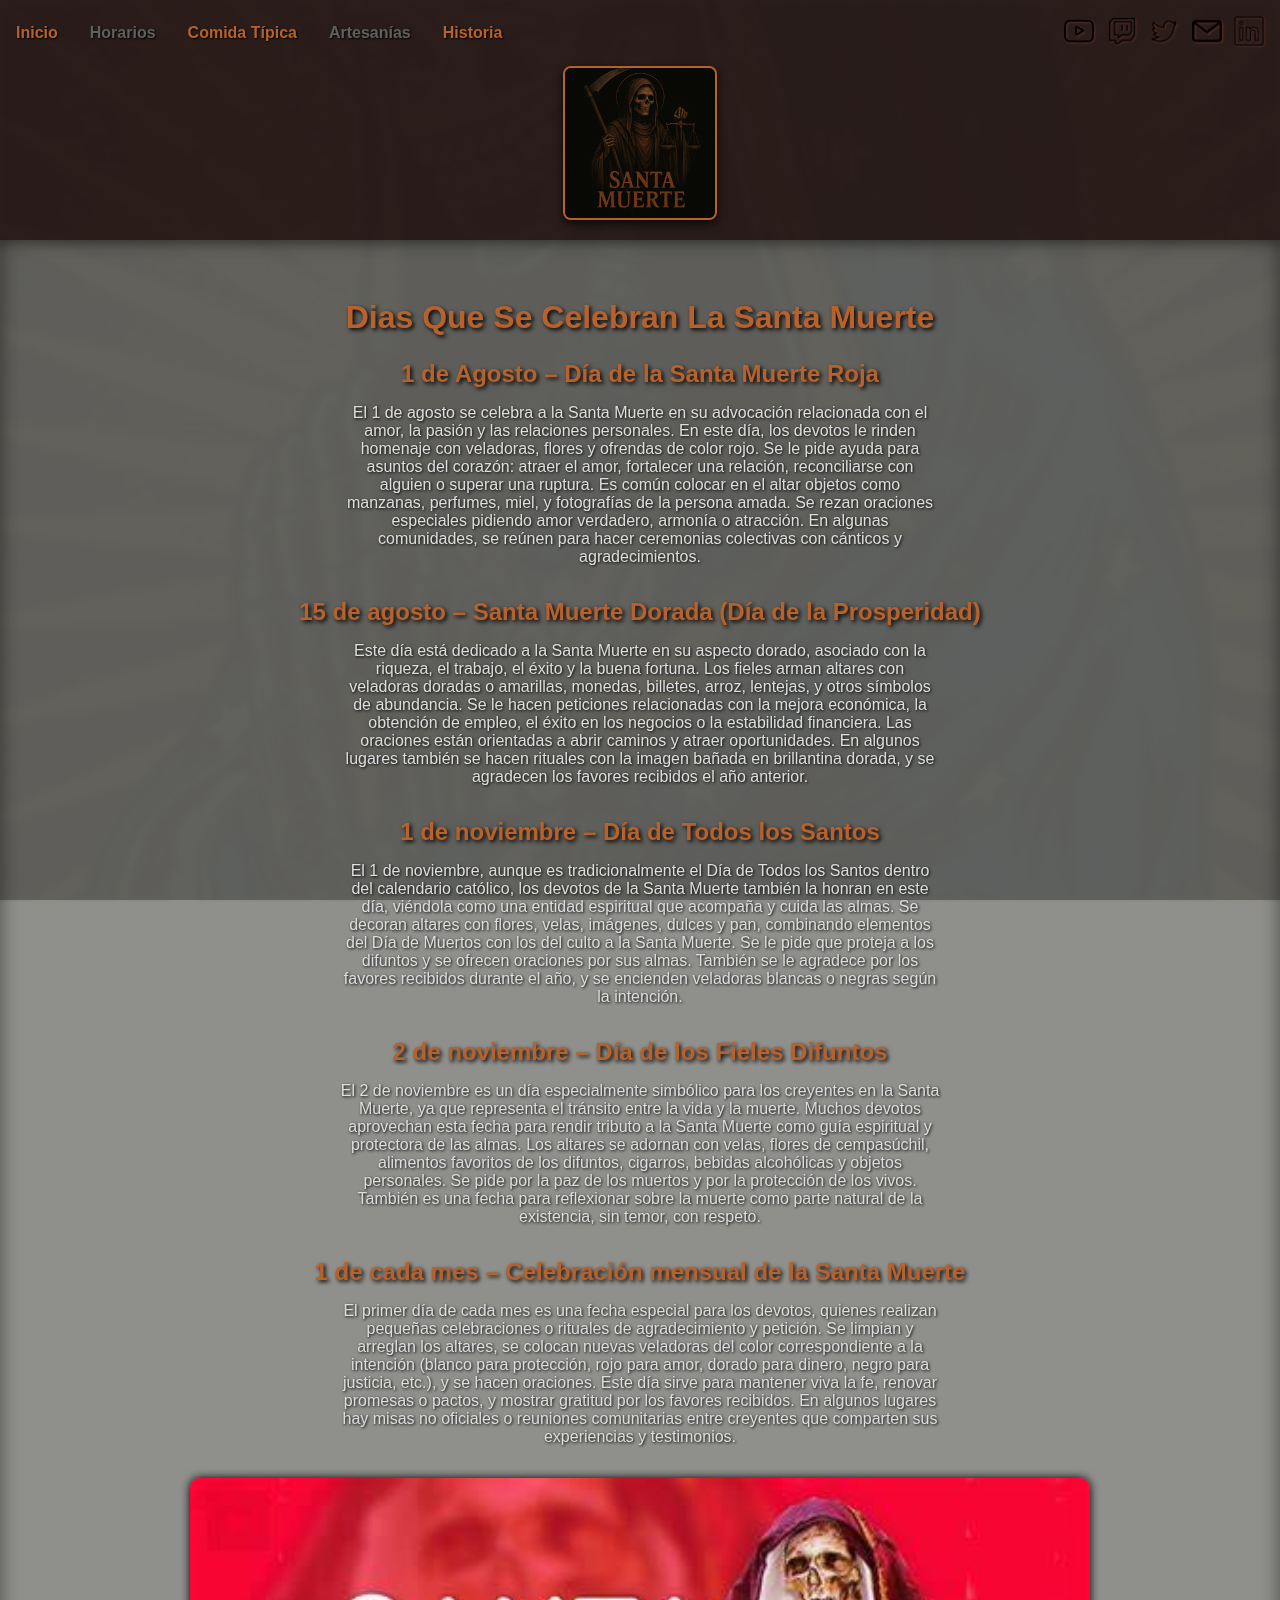
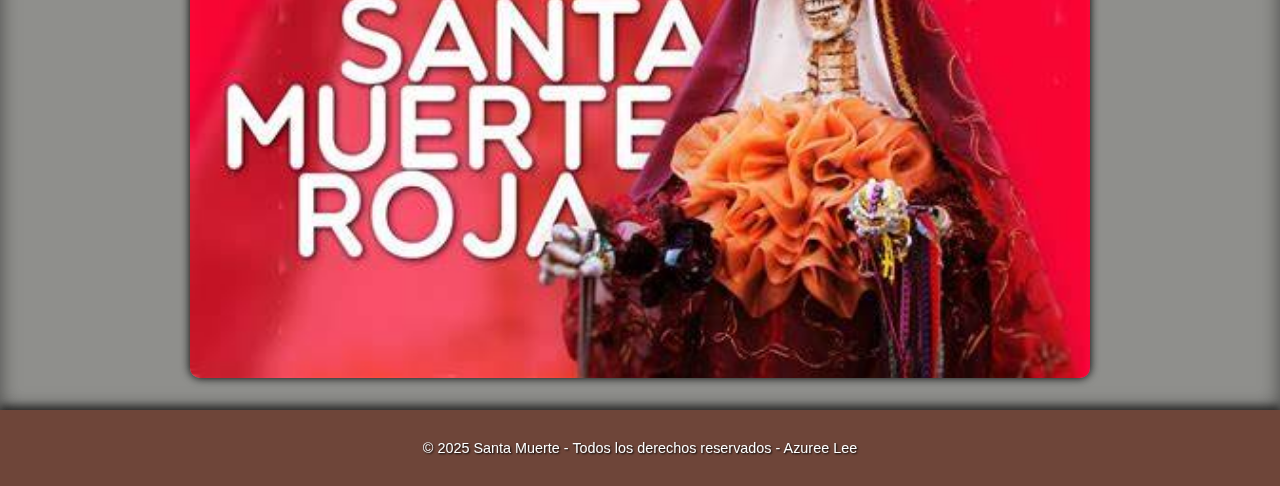
<file: pages/schedule.html>
<!DOCTYPE html>
<html lang="es">
<head>
  <meta charset="UTF-8" />
  <meta name="viewport" content="width=device-width, initial-scale=1.0" />
  <title>Días Celebres</title>
  <link rel="stylesheet" href="../styles.css" />
  <link rel="icon" href="../assets/icon.png">
</head>
<body>
  <header class="header">
    <div class="header__top">
      <nav>
        <ul class="nav__list">
          <li class="nav__item"><a href="../index.html" class="nav__link">Inicio</a></li>
          <li class="nav__item"><a href="./schedule.html" class="nav__link">Horarios</a></li>
          <li class="nav__item"><a href="./food.html" class="nav__link">Comida Típica</a></li>
          <li class="nav__item"><a href="./crafts.html" class="nav__link">Artesanías</a></li>
          <li class="nav__item"><a href="./historia.html" class="nav__link">Historia</a></li>
        </ul>
      </nav>
      <div class="header__socials">
        <a href="#"><img src="../assets/youtube.png" alt="YouTube" /></a>
        <a href="#"><img src="../assets/twitch.png" alt="Twitch" /></a>
        <a href="#"><img src="../assets/twitter.png" alt="Twitter" /></a>
        <a href="#"><img src="../assets/correo-electronico.png" alt="Email" /></a>
        <a href="#"><img src="../assets/linkedin.png" alt="LinkedIn" /></a>
      </div>
    </div>
    <div class="header__logo">
      <img src="../assets/Logo.jpeg" alt="Logo del evento" />
    </div>
  </header>

  <main class="main">
    <h2 class="main__title">Dias Que Se Celebran La Santa Muerte</h2>
    <h3 class="main__title--2">1 de Agosto – Día de la Santa Muerte Roja</h3>
    <p class="main__description">
        El 1 de agosto se celebra a la Santa Muerte en su advocación relacionada con el amor, la pasión y las relaciones personales. En este día, los devotos le rinden homenaje con veladoras, flores y ofrendas de color rojo. Se le pide ayuda para asuntos del corazón: atraer el amor, fortalecer una relación, reconciliarse con alguien o superar una ruptura. Es común colocar en el altar objetos como manzanas, perfumes, miel, y fotografías de la persona amada. Se rezan oraciones especiales pidiendo amor verdadero, armonía o atracción. En algunas comunidades, se reúnen para hacer ceremonias colectivas con cánticos y agradecimientos.
    </p>

    <h3 class="main__title--2">15 de agosto – Santa Muerte Dorada (Día de la Prosperidad)</h3>
    <p class="main__description">
        Este día está dedicado a la Santa Muerte en su aspecto dorado, asociado con la riqueza, el trabajo, el éxito y la buena fortuna. Los fieles arman altares con veladoras doradas o amarillas, monedas, billetes, arroz, lentejas, y otros símbolos de abundancia. Se le hacen peticiones relacionadas con la mejora económica, la obtención de empleo, el éxito en los negocios o la estabilidad financiera. Las oraciones están orientadas a abrir caminos y atraer oportunidades. En algunos lugares también se hacen rituales con la imagen bañada en brillantina dorada, y se agradecen los favores recibidos el año anterior.
    </p>

    <h3 class="main__title--2">1 de noviembre – Día de Todos los Santos</h3>
    <p class="main__description">
        El 1 de noviembre, aunque es tradicionalmente el Día de Todos los Santos dentro del calendario católico, los devotos de la Santa Muerte también la honran en este día, viéndola como una entidad espiritual que acompaña y cuida las almas. Se decoran altares con flores, velas, imágenes, dulces y pan, combinando elementos del Día de Muertos con los del culto a la Santa Muerte. Se le pide que proteja a los difuntos y se ofrecen oraciones por sus almas. También se le agradece por los favores recibidos durante el año, y se encienden veladoras blancas o negras según la intención.
    </p>

    <h3 class="main__title--2">2 de noviembre – Día de los Fieles Difuntos</h3>
    <p class="main__description">
        El 2 de noviembre es un día especialmente simbólico para los creyentes en la Santa Muerte, ya que representa el tránsito entre la vida y la muerte. Muchos devotos aprovechan esta fecha para rendir tributo a la Santa Muerte como guía espiritual y protectora de las almas. Los altares se adornan con velas, flores de cempasúchil, alimentos favoritos de los difuntos, cigarros, bebidas alcohólicas y objetos personales. Se pide por la paz de los muertos y por la protección de los vivos. También es una fecha para reflexionar sobre la muerte como parte natural de la existencia, sin temor, con respeto.
    </p>

    <h3 class="main__title--2">1 de cada mes – Celebración mensual de la Santa Muerte</h3>
    <p class="main__description">
        El primer día de cada mes es una fecha especial para los devotos, quienes realizan pequeñas celebraciones o rituales de agradecimiento y petición. Se limpian y arreglan los altares, se colocan nuevas veladoras del color correspondiente a la intención (blanco para protección, rojo para amor, dorado para dinero, negro para justicia, etc.), y se hacen oraciones. Este día sirve para mantener viva la fe, renovar promesas o pactos, y mostrar gratitud por los favores recibidos. En algunos lugares hay misas no oficiales o reuniones comunitarias entre creyentes que comparten sus experiencias y testimonios.
    </p>

    <div class="carousel">
      <div class="carousel__slides--historia">
        <div class="carousel__slide">
          <img src="../assets/1 de agosto – Santa Muerte Roja (Amor y Pasión).jpeg" alt="1 de agosto – Santa Muerte Roja (Amor y Pasión)" />
        </div>
        <div class="carousel__slide">
          <img src="../assets/15 de agosto – Santa Muerte Dorada (Prosperidad y Abundancia).jpeg" alt="15 de agosto – Santa Muerte Dorada (Prosperidad y Abundancia)" />
        </div>
        <div class="carousel__slide">
          <img src="../assets/1 de noviembre – Día de Todos los Santos.jpg" alt="1 de noviembre – Día de Todos los Santos" />
        </div>
        <div class="carousel__slide">
          <img src="../assets/2 de noviembre – Día de los Fieles Difuntos (Día de Muertos).jpeg" alt="2 de noviembre – Día de los Fieles Difuntos (Día de Muertos)" />
        </div>
        <div class="carousel__slide">
          <img src="../assets/1 de cada mes – Celebración Mensual.jpeg" alt="1 de cada mes – Celebración Mensual" />
        </div>
      </div>
    </div>
  </main>

  <footer class="footer">
    <p class="footer__text">© 2025 Santa Muerte - Todos los derechos reservados - Azuree Lee</p>
  </footer>
</body>
</html>
</file>
<file: styles.css>
:root {
  --gris-oscuro: #5f605b;
  --gris-carbon: #323232;
  --negro-rojo: #20100e;
  --marron-oscuro: #5e3123;
  --naranja-quemado: #923b1b;
  --naranja: #b7622c;
}

body {
  margin: 0;
  font-family: sans-serif;
  color: #fff;
  position: relative;
  z-index: 1;
  min-height: 100vh;
  overflow-x: hidden;
}

/* GIF DE FONDO*/
body::before {
  content: "";
  background: url('./assets/santa-muerte2.gif') no-repeat center center / cover;
  position: fixed;
  top: 0;
  left: 0;
  width: 100%;
  height: 100%;
  opacity: 0.2;
  filter: blur(2px);
  z-index: -2;
}

/* CAPA OSCURA ENCIMA DEL FONDO (BACKGROUND)*/
body::after {
  content: "";
  position: fixed;
  top: 0;
  left: 0;
  width: 100%;
  height: 100%;
  background: rgba(10, 10, 10, 0.6);
  z-index: -1;
}

.header {
  background-color: rgba(32, 16, 14, 0.85);
  padding: 1rem;
  box-shadow: 0 4px 8px rgba(0,0,0,0.5);
}

.header__top {
  display: flex;
  justify-content: space-between;
  align-items: center;
  flex-wrap: wrap;
}

.nav__list {
  display: flex;
  gap: 1rem;
  list-style: none;
  padding: 0;
  margin: 0;
}

.nav__link {
  color: var(--naranja);
  text-decoration: none;
  font-weight: bold;
  transition: color 0.3s;
  text-shadow: 1px 1px 2px #000;
}

.nav__link:hover {
  color: var(--naranja-quemado);
}

.header__socials a img {
  width: 30px;
  margin-left: 0.5rem;
  transition: transform 0.3s;
  filter: drop-shadow(1px 1px 1px var(--marron-oscuro));
}

.header__socials a:hover img {
  transform: scale(1.2);
}

.header__logo {
  text-align: center;
  margin-top: 1rem;
}

.header__logo img {
  max-width: 150px;
  border: 2px solid var(--naranja);
  border-radius: 8px;
  box-shadow: 0 4px 10px rgba(0, 0, 0, 0.7);
}

.main {
  padding: 2rem 1rem;
  background-color: rgba(95, 96, 91, 0.7);
  box-shadow: inset 0 0 20px rgba(0, 0, 0, 0.5);
}

.main__title {
  font-size: 2rem;
  color: var(--naranja);
  text-align: center;
  margin-bottom: 1rem;
  text-shadow: 2px 2px 4px #000;
}

.main__title--2 {
  font-size: 1.5rem;
  color: var(--naranja);
  text-align: center;
  margin-bottom: 1rem;
  text-shadow: 2px 2px 4px #000;
}

.main__description {
  max-width: 600px;
  margin: 0 auto 2rem;
  text-align: center;
  color: #ddd;
  text-shadow: 1px 1px 3px #000;
}

.main__image {
  display: block;
  max-width: 100%;
  height: auto;
  margin: 0 auto;
  border-radius: 8px;
  box-shadow: 0 6px 20px rgba(0,0,0,0.7);
}

.footer {
  background-color: rgba(94, 49, 35, 0.9);
  text-align: center;
  padding: 1rem;
  box-shadow: 0 -4px 8px rgba(0, 0, 0, 0.6);
}

.footer__text {
  color: #fff;
  font-size: 0.9rem;
  text-shadow: 1px 1px 2px #000;
}

/* PSEUDO-CLASES */
.nav__item:nth-child(even) .nav__link {
  color: var(--gris-oscuro);
}

.nav__item:hover .nav__link {
  text-decoration: underline;
}

.nav__item:not(:last-child) {
  margin-right: 1rem;
}


/*CARRUSEL*/
.carousel {
    position: relative;
    width: 900px;
    height: 500px;
    margin: auto;
    overflow: hidden;
    border-radius: 10px;
    box-shadow: 0 0 10px black;
}

.carousel__slides {
  display: flex;
  width: calc(900px * 3);
  animation: slide 9s infinite;
}

.carousel__slide img {
  width: 900px;
  height: 500px;
  object-fit: cover;
  display: block;
}

.carousel__slides--historia{
  display: flex;
  width: calc(900px * 5);
  animation: historia 15s infinite;
}

@keyframes historia {
  0%   { transform: translateX(0); }
  20%  { transform: translateX(-900px); }
  40%  { transform: translateX(-1800px); }
  60%  { transform: translateX(-2700px); }
  80%  { transform: translateX(-3600px); }
  100% { transform: translateX(0); }
}

@keyframes slide {
  0%   { transform: translateX(0); }
  33%  { transform: translateX(-900px); }
  66%  { transform: translateX(-1800px); }
  100% { transform: translateX(0); }
}

.gallery {
  display: flex;
  flex-wrap: wrap;     
  justify-content: center; 
  gap: 1.5rem;          
  max-width: 1200px;
  margin: 0 auto;
  padding: 2rem 1rem;
}

.gallery .item {
  background-color: var(--gris-oscuro);
  border-radius: 10px;
  box-shadow: 0 4px 10px var(--negro-rojo);
  padding: 1rem;
  flex: 1 1 280px;
  text-align: center;
  color: #ffffff;
  
}
.gallery .item img {
  width: 400px;           
  height: 500px;       
  border-radius: 6px;  
  display: flex;     
  margin: 0 auto; 
}
.gallery .item button{
  width: 100px;
  height: 40px;
  border-radius: 6px;
  background-color: var(--naranja);
  color: var(--negro-rojo);
  box-shadow: 2px 2px 2px 1px var(--)
 
}
.gallery .item button:hover{
  background-color: var(--naranja-quemado);
  cursor:pointer;
  font-weight: bold;
}


/*ZONA DEL RESPONSIVE*/

@media (max-width: 768px) {
  .header__top {
    flex-direction: column;
    align-items: center;
    text-align: center;
  }

  .nav__list {
    flex-direction: column;
    gap: 0.5rem;
    margin-top: 1rem;
  }

  .header__socials {
    margin-top: 1rem;
    display: flex;
    justify-content: center;
  }

  .carousel {
    width: 100%;
    height: auto;
  }

  .carousel__slides {
    width: 300%;
  }

  .carousel__slide img {
    width: 100vw;
    height: auto;
  }

  @keyframes slide {
    0%   { transform: translateX(0); }
    33%  { transform: translateX(-100vw); }
    66%  { transform: translateX(-200vw); }
    100% { transform: translateX(0); }
  }

  .main__title {
    font-size: 1.5rem;
  }

  .main__description {
    padding: 0 1rem;
  }

  .header__logo img {
    max-width: 120px;
  }
}

@media (max-width: 480px) {
  .nav__link {
    font-size: 0.95rem;
  }

  .header__socials a img {
    width: 26px;
  }

  .main {
    padding: 1rem;
  }

  .main__title {
    font-size: 1.3rem;
  }

  .main__description {
    font-size: 0.95rem;
  }

  .footer__text {
    font-size: 0.8rem;
  }

  .carousel {
    height: 250px;
  }

  .carousel__slide img {
    height: 250px;
  }
}

/*FIN DEL RESPONSIVE*/
</file>
